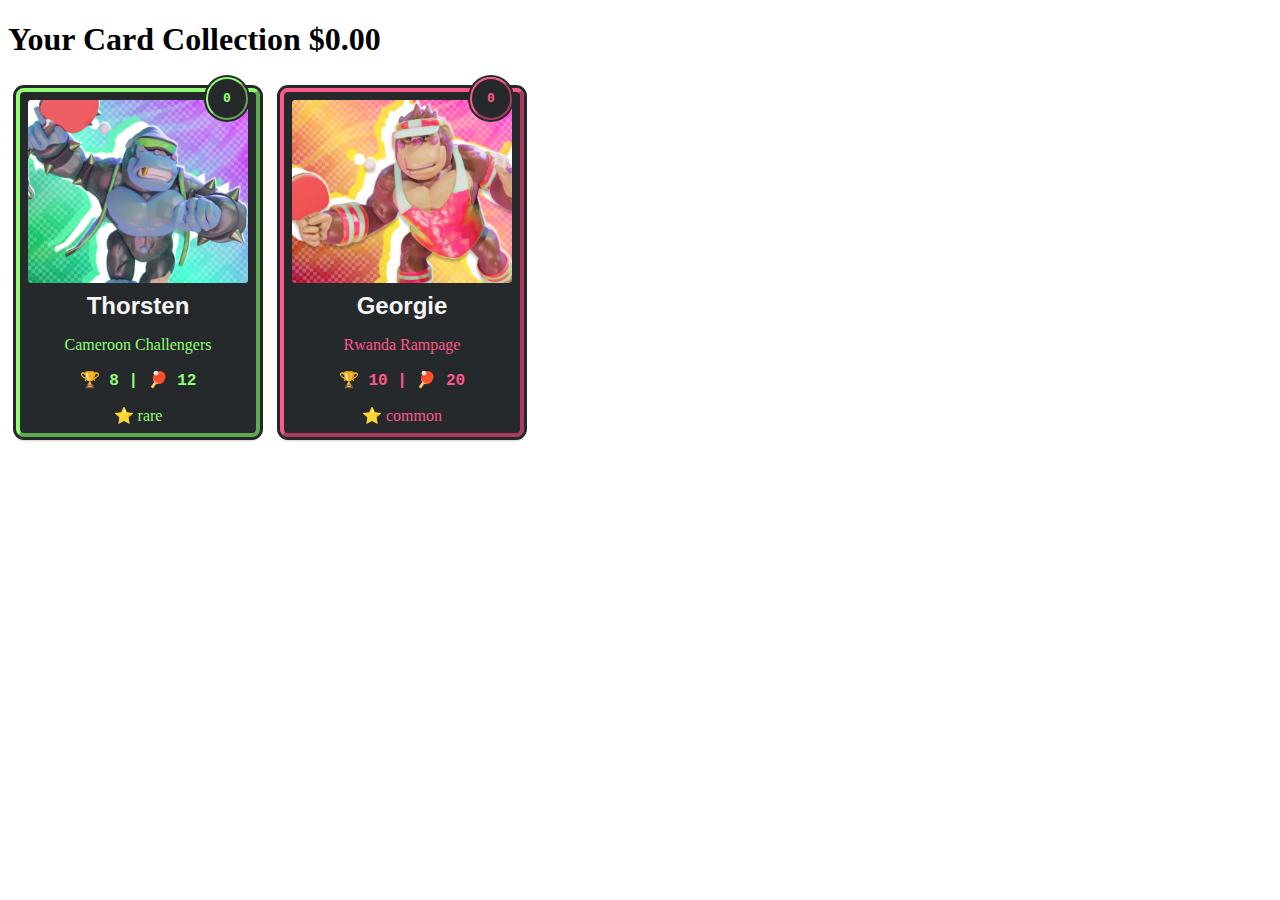
<file: JavaScript-Fundamentals-and-the-DOM/index.html>
<!DOCTYPE html>
<html>

<head>
  <meta charset="utf-8">
  <meta name="viewport" content="width=device-width">
  <title>Getting Started | CodeWorks Precourse</title>
  <script src="Test/main.js"></script>
  <link href="style.css" rel="stylesheet" type="text/css" />
</head>

<body>

  <!-- 🧩 This is an html comment. it will not show up in the Webview you can add and remove comments with (ctrl + /) or (cmd + /) -->

  <!-- 🧩  You can comment / uncomment multiple lines by highlighting them and pressing (ctrl + /) or (cmd + /) -->

  <h1>Your Card Collection <b>$0.00</b></h1>

  <div id='thorsten' class="player-card thorsten-style clickable">
    <h4 id="thorsten-count" class="card-count">0</h4>
    <img src="images/ThorstenCard.png" alt="gorilla">
    <h2>Thorsten</h2>
    <p>Cameroon Challengers</p>
    <p class="stats">🏆 8 | 🏓 12</p>
    <label>⭐ rare</label>
  </div>

  <div id='georgie' class="player-card georgie-style clickable">
    <h4 id="georgie-count" class="card-count">0</h4>
    <img src="images/GeorgieCard.png" alt="gorilla">
    <h2>Georgie</h2>
    <p>Rwanda Rampage</p>
    <p class="stats">🏆 10 | 🏓 20</p>
    <label>⭐ common</label>
  </div>



  <script src="script.js"></script>
</body>

</html>
</file>
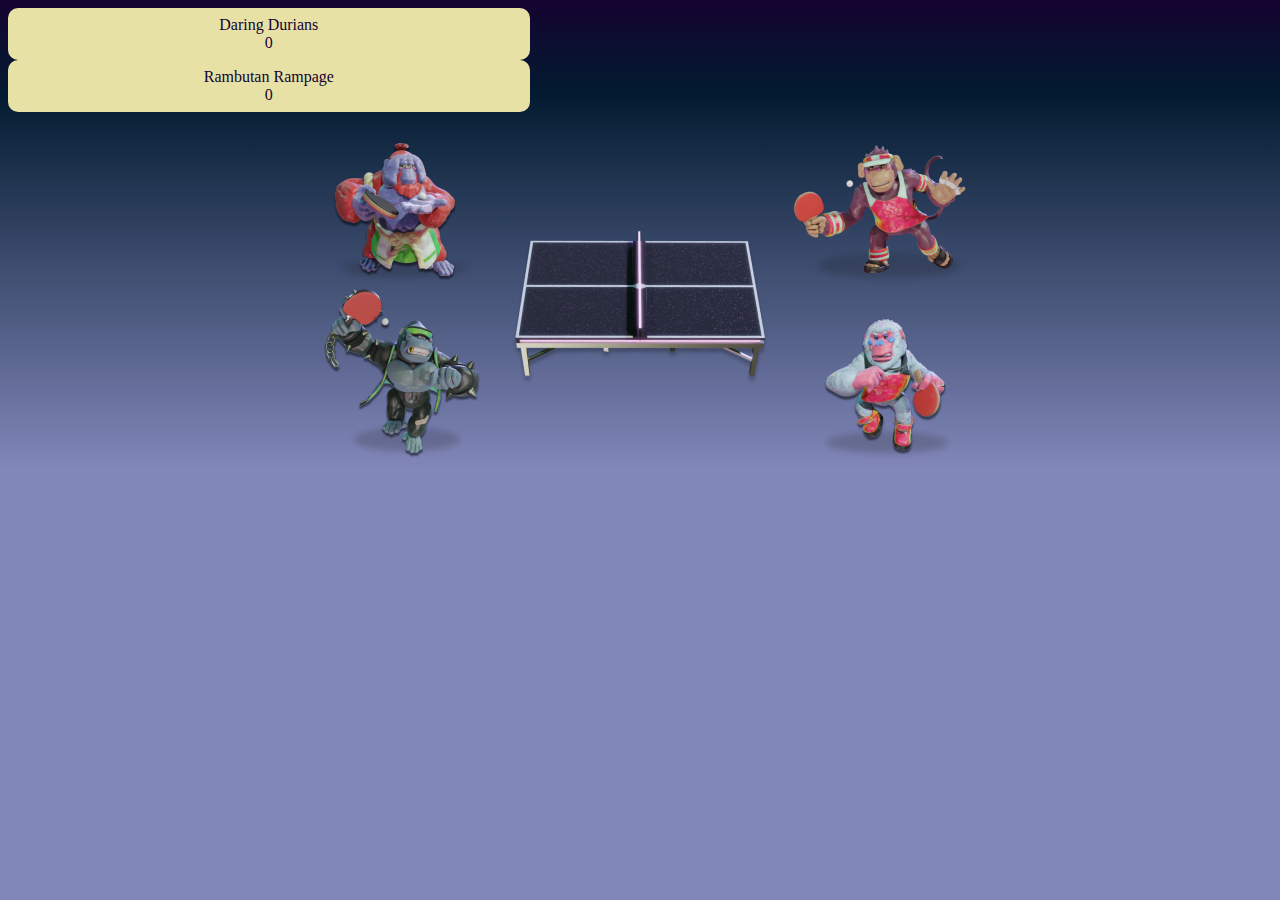
<file: king-of-pong/index.html>
<!DOCTYPE html>
<html>

<head>
  <meta charset="utf-8">
  <meta name="viewport" content="width=device-width">
  <title>Getting Started | CodeWorks Precourse</title>
  <script src="Test/main.js"></script>
  <link href="style.css" rel="stylesheet" type="text/css" />
</head>

<body>
  <!-- 🧩 This is an html comment. it will not show up in the Webview you can add and remove comments with (ctrl + /) or (cmd + /) -->
  <!-- 🧩  You can comment / uncomment multiple lines by highlighting them and pressing (ctrl + /) or (cmd + /) -->

  <header>
    <!-- ⌨️ YOURE CODE HERE -->

    <section class="scoreboard">
      <div class="score-card ">
        Daring Durians
        <div id="durians-score">0</div>
      </div>
      <div class="score-card ">
        Rambutan Rampage
        <div id="rampage-score">0</div>
      </div>
    </section>
  </header>

  <main class="court">
    <section id="durians" class="">
      <img id="yubi" class="player clickable" src="images/Yubi.png" />
      <img id="thorsten" class="player clickable" src="images/Thorsten.png" />
    </section>
    <section id="table">
      <img src="images/Pong_Table.png" />
      <marquee class="ping-pong" behavior="alternate" scrollamount="50">
        <div class="ball"></div>
      </marquee>
    </section>
    <section id="rampage">
      <img id="georgie" class="player clickable" src="images/Georgie.png" />
      <img id="sprinkles" class="player clickable" src="images/Sprinkles.png" />
    </section>
  </main>




  <script src="script.js"></script>
</body>

</html>
</file>
<file: JavaScript-Fundamentals-and-the-DOM/style.css>
/* css variables */
:root{
  --color-thorsten: #90ff74;
  --color-georgie: #ff5789
}


.player-card{
  position: relative;
  display: inline-block;
  margin: .5rem;
  padding: .5rem;
  border: 4px outset white;
  outline: solid 3px #26292c;
  border-radius: 8px;
  text-align: center;
  background-color: #26292c;
  color: white;
  box-shadow: 0px 3px 3px #16161d66;
}

img{
  width: 220px;
  border-radius: 3px;
}

.stats{
  font-family: 'Courier New', Courier, monospace;
  font-weight: bold;
}

.card-count{
  position: absolute;
  right: .5rem;
  top: -2rem;
  padding: .7rem;
  border-radius: 50rem;
  background-color: inherit;
  color: inherit;
  border: 2px outset;
  border-color: inherit;
  outline: 2px solid #26292c;
  font-family: monospace;
  height: 1rem;
  aspect-ratio: 1/1;
}

.thorsten-style{
  border-color: #90ff74;
  color: #90ff74;
}


.georgie-style{
  border-color: #ff5789;
  color: #ff5789;
}

h2{
  margin: 5px;
  font-family: Tahoma, sans-serif;
  color: whitesmoke;
}

/* new advanced CSS*/

.clickable{
  cursor: pointer;
  transition: all .2s ease;
}

.clickable:hover{
  transform: translate(0px, -3px);
  box-shadow: 0px 6px 4px #16161d66;
}
</file>
<file: king-of-pong/style.css>
/* css variables */
:root {
  --dark: #140330;
  --light: #e7e1a6;
  --color-durians: #90ff74;
  --color-rampage: #ff5789;
}

body {
  background-color: rgba(130, 135, 185, 1);
  background-image: linear-gradient(180deg, rgba(20, 3, 48, 1) 0%, rgba(3, 27, 48, 1) 20%, rgba(130, 135, 185, 1) 100%);
  background-repeat: no-repeat;
  color: var(--light);
  font-family: Tahoma;
}

header {
  text-align: center;
}

.court {
  display: flex;
  justify-content: center;
  align-items: center;
}

.clickable:hover {
  cursor: pointer;
  transform: scale(1.1);
  transition: all ease .2s;
  filter: brightness(1.1);
}

.score-card {
  color: var(--dark);
  padding: .5em;
  width: 40%;
  border-radius: 10px;
  background: var(--light);
}

.player {
  display: block;
}

#table {
  position: relative;
  padding-top: 60px;
}


/* ⌨️ YOURE CODE HERE */

/* Finish this rule */
.scoreboard {}
</file>
